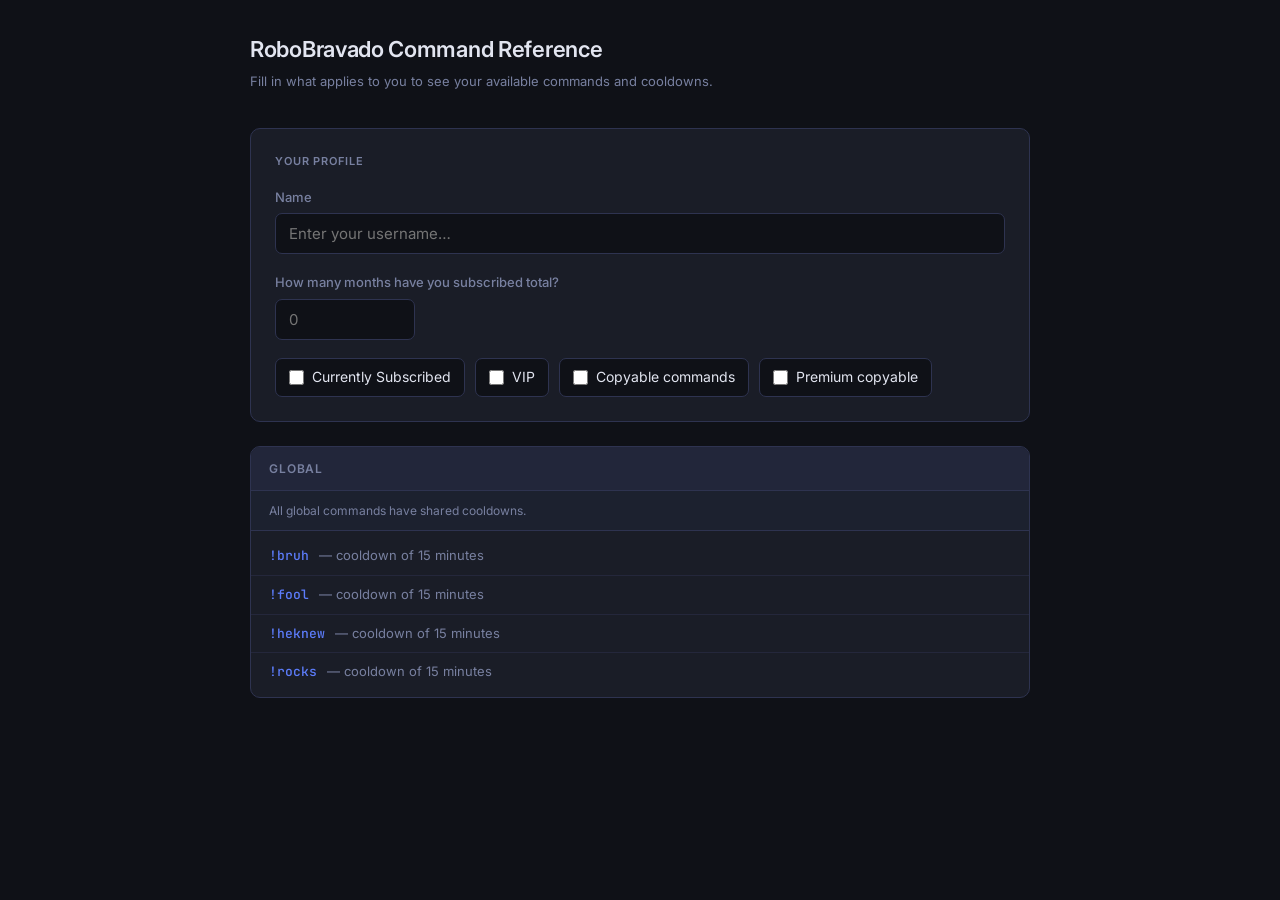
<file: commands/index.html>
<!DOCTYPE html>
<html lang="en">
<head>
<meta charset="UTF-8">
<meta name="viewport" content="width=device-width, initial-scale=1.0">
<title>RoboBravado Command Reference</title>
<link rel="icon" type="image/x-icon" href="robogasm.png">
<link rel="stylesheet" href="commands.css">
</head>
<body>
<div class="page">

  <header>
    <h1>RoboBravado Command Reference</h1>
    <p>Fill in what applies to you to see your available commands and cooldowns.</p>
  </header>

  <div class="card">
    <div class="card-title">Your Profile</div>

    <div class="field">
      <label class="field-label" for="nameInput">Name</label>
      <input type="text" id="nameInput" placeholder="Enter your username…" autocomplete="on" spellcheck="false">
    </div>

    <div class="field">
      <label class="field-label" for="monthsInput">How many months have you subscribed total?</label>
      <input type="number" id="monthsInput" min="0" placeholder="0">
    </div>

    <div class="field">
      <div class="checkboxes" id="roleCheckboxes"></div>
    </div>
  </div>

  <div id="results">
    <div class="placeholder-card">Enter your details above to see your commands.</div>
  </div>

</div>
<script src="commands.js"></script>
</body>
</html>
</file>
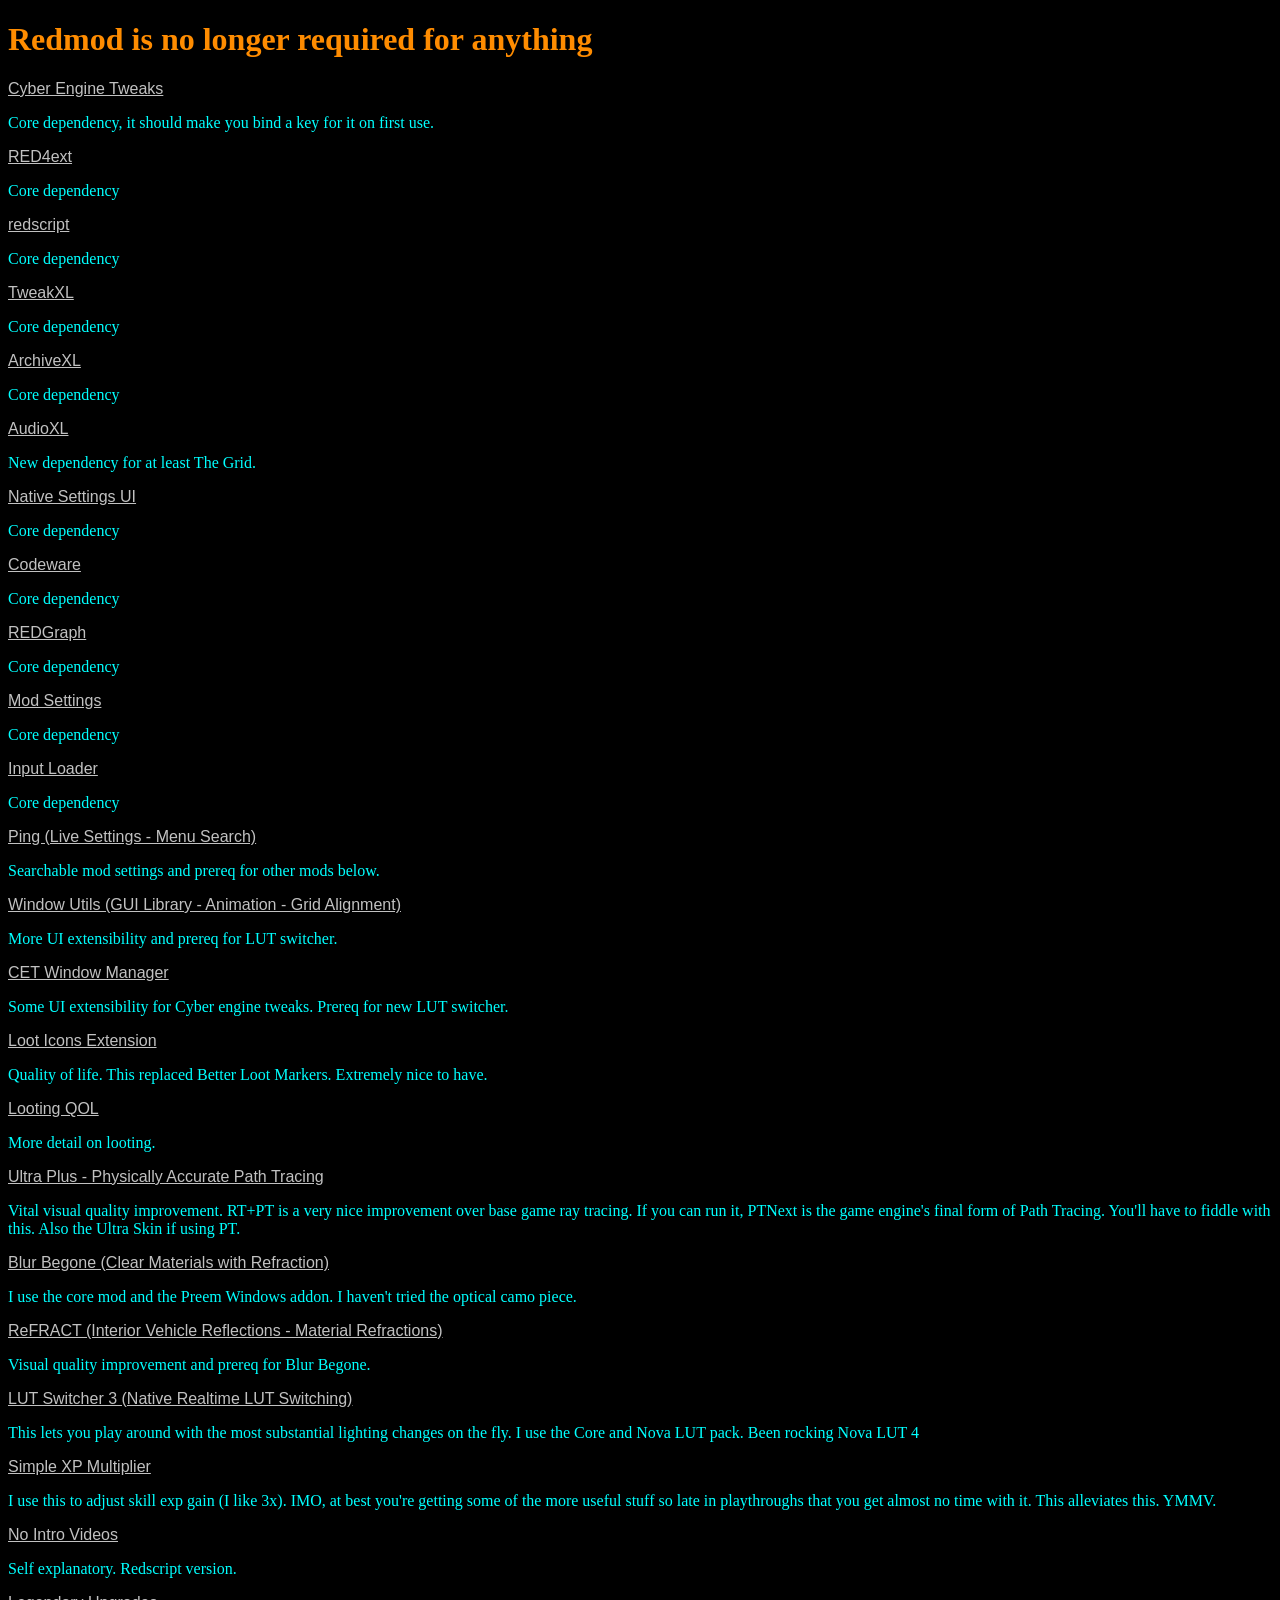
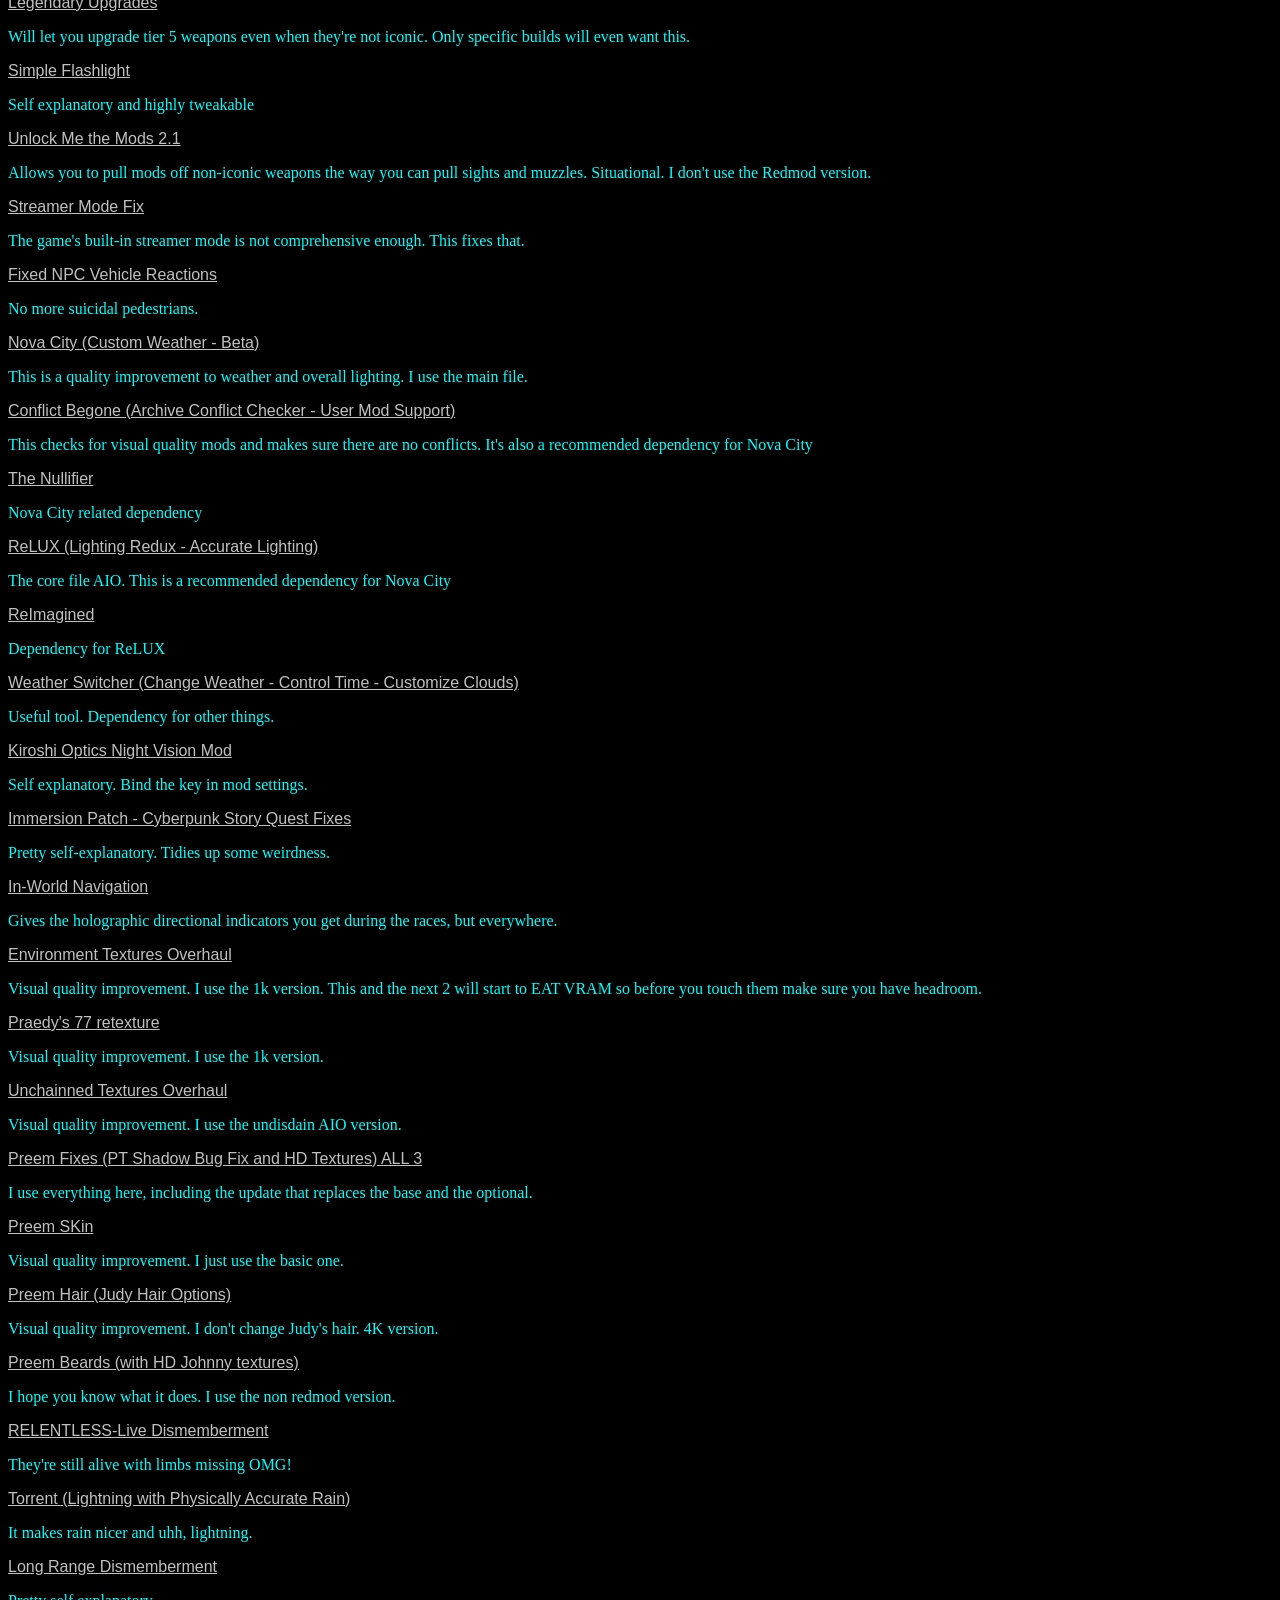
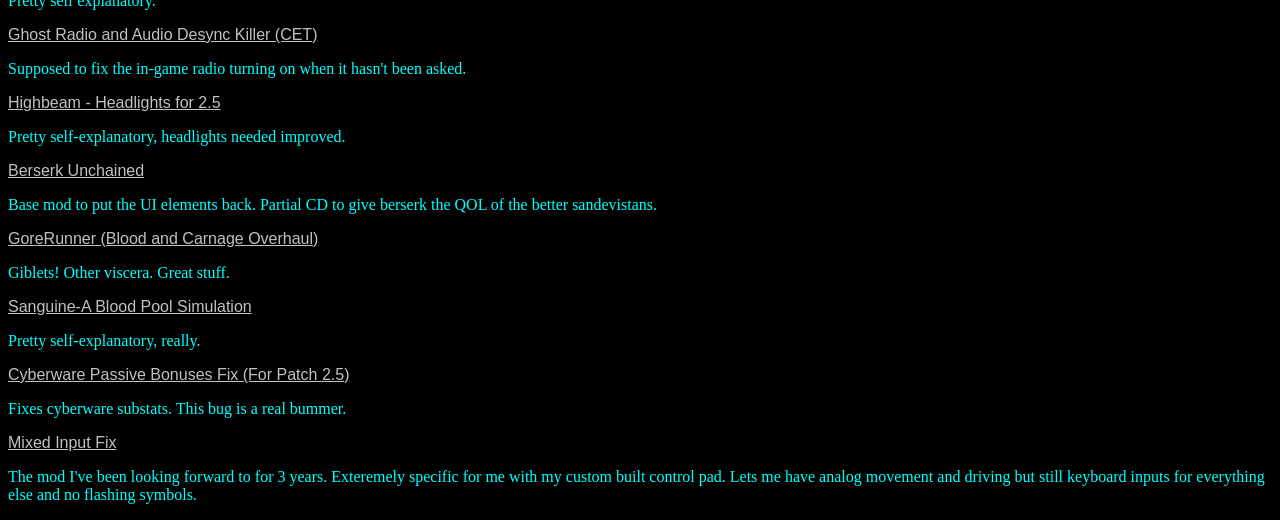
<file: cp2077modlist.html>
<!DOCTYPE html>
<html lang="en">
<head>
    <meta charset="UTF-8">
    <meta name="viewport" content="width=device-width, initial-scale=1.0">
    <title>Robo's Cyberpunk 2077 Mod Selections</title>
    <style>
    body {background-color: black;}
    a {display: block;
        color: #c1c1c1;
        font-family: Arial, Helvetica, sans-serif;}
    p {color:aqua;}
    h1 {color: darkorange;}
    </style>
</head>
<body>
    <h1>Redmod is no longer required for anything</h1>
    <a href="https://www.nexusmods.com/cyberpunk2077/mods/107">Cyber Engine Tweaks</a><p>Core dependency, it should make you bind a key for it on first use.</p>
    <a href="https://www.nexusmods.com/cyberpunk2077/mods/2380">RED4ext</a><p>Core dependency</p>
    <a href="https://www.nexusmods.com/cyberpunk2077/mods/1511">redscript</a><p>Core dependency</p>
    <a href="https://www.nexusmods.com/cyberpunk2077/mods/4197">TweakXL</a><p>Core dependency</p>
    <a href="https://www.nexusmods.com/cyberpunk2077/mods/4198">ArchiveXL</a><p>Core dependency</p>
    <a href="https://www.nexusmods.com/cyberpunk2077/mods/33442">AudioXL</a><p>New dependency for at least The Grid.</p>
    <a href="https://www.nexusmods.com/cyberpunk2077/mods/3518">Native Settings UI</a><p>Core dependency</p>
    <a href="https://www.nexusmods.com/cyberpunk2077/mods/7780">Codeware</a><p>Core dependency</p>
    <a href="https://www.nexusmods.com/cyberpunk2077/mods/34967">REDGraph</a><p>Core dependency</p>
    <a href="https://www.nexusmods.com/cyberpunk2077/mods/4885">Mod Settings</a><p>Core dependency</p>
    <a href="https://www.nexusmods.com/cyberpunk2077/mods/4575">Input Loader</a><p>Core dependency</p>
    <a href="https://www.nexusmods.com/cyberpunk2077/mods/34933">Ping (Live Settings - Menu Search)</a><p>Searchable mod settings and prereq for other mods below.</p>
    <a href="https://www.nexusmods.com/cyberpunk2077/mods/26589">Window Utils (GUI Library - Animation - Grid Alignment)</a><p>More UI extensibility and prereq for LUT switcher.</p>
    <a href="https://www.nexusmods.com/cyberpunk2077/mods/18448">CET Window Manager</a><p>Some UI extensibility for Cyber engine tweaks. Prereq for new LUT switcher.</p>
    <a href="https://www.nexusmods.com/cyberpunk2077/mods/16386">Loot Icons Extension</a><p>Quality of life. This replaced Better Loot Markers. Extremely nice to have.</p>
    <a href="https://www.nexusmods.com/cyberpunk2077/mods/14730">Looting QOL</a><p>More detail on looting.</p>
    <a href="https://www.nexusmods.com/cyberpunk2077/mods/10490">Ultra Plus - Physically Accurate Path Tracing</a><p>Vital visual quality improvement. RT+PT is a very nice improvement over base game ray tracing. If you can run it, PTNext is the game engine's final form of Path Tracing. You'll have to fiddle with this. Also the Ultra Skin if using PT.</p>
    <a href="https://www.nexusmods.com/cyberpunk2077/mods/8105">Blur Begone (Clear Materials with Refraction)</a><p>I use the core mod and the Preem Windows addon. I haven't tried the optical camo piece.</p>
    <a href="https://www.nexusmods.com/cyberpunk2077/mods/34858">ReFRACT (Interior Vehicle Reflections - Material Refractions)</a><p>Visual quality improvement and prereq for Blur Begone.</p>
    <a href="https://www.nexusmods.com/cyberpunk2077/mods/16310">LUT Switcher 3 (Native Realtime LUT Switching)</a><p>This lets you play around with the most substantial lighting changes on the fly. I use the Core and Nova LUT pack. Been rocking Nova LUT 4</p>
    <a href="https://www.nexusmods.com/cyberpunk2077/mods/3136">Simple XP Multiplier</a><p>I use this to adjust skill exp gain (I like 3x). IMO, at best you're getting some of the more useful stuff so late in playthroughs that you get almost no time with it. This alleviates this. YMMV.</p>
    <a href="https://www.nexusmods.com/cyberpunk2077/mods/533">No Intro Videos</a><p>Self explanatory. Redscript version.</p>
    <a href="https://www.nexusmods.com/cyberpunk2077/mods/11475">Legendary Upgrades</a><p>Will let you upgrade tier 5 weapons even when they're not iconic. Only specific builds will even want this.</p>
    <a href="https://www.nexusmods.com/cyberpunk2077/mods/2913">Simple Flashlight</a><p>Self explanatory and highly tweakable</p>
    <a href="https://www.nexusmods.com/cyberpunk2077/mods/9349">Unlock Me the Mods 2.1</a><p>Allows you to pull mods off non-iconic weapons the way you can pull sights and muzzles. Situational. I don't use the Redmod version.</p>
    <a href="https://www.nexusmods.com/cyberpunk2077/mods/23624">Streamer Mode Fix</a><p>The game's built-in streamer mode is not comprehensive enough. This fixes that.</p>
    <a href="https://www.nexusmods.com/cyberpunk2077/mods/19530">Fixed NPC Vehicle Reactions</a><p>No more suicidal pedestrians.</p>
    <a href="https://www.nexusmods.com/cyberpunk2077/mods/12490">Nova City (Custom Weather - Beta)</a><p>This is a quality improvement to weather and overall lighting. I use the main file.</p>
    <a href="https://www.nexusmods.com/cyberpunk2077/mods/21912">Conflict Begone (Archive Conflict Checker - User Mod Support)</a><p>This checks for visual quality mods and makes sure there are no conflicts. It's also a recommended dependency for Nova City</p>
    <a href="https://www.nexusmods.com/cyberpunk2077/mods/23091">The Nullifier</a><p>Nova City related dependency</p>
    <a href="https://www.nexusmods.com/cyberpunk2077/mods/20808">ReLUX (Lighting Redux - Accurate Lighting)</a><p>The core file AIO. This is a recommended dependency for Nova City</p>
    <a href="https://www.nexusmods.com/cyberpunk2077/mods/25845">ReImagined</a><p>Dependency for ReLUX</p>
    <a href="https://www.nexusmods.com/cyberpunk2077/mods/18027">Weather Switcher (Change Weather - Control Time - Customize Clouds)</a><p>Useful tool. Dependency for other things.</p>
    <a href="https://www.nexusmods.com/cyberpunk2077/mods/8326">Kiroshi Optics Night Vision Mod</a><p>Self explanatory. Bind the key in mod settings.</p>
    <a href="https://www.nexusmods.com/cyberpunk2077/mods/29152">Immersion Patch - Cyberpunk Story Quest Fixes</a><p>Pretty self-explanatory. Tidies up some weirdness.</p>
    <a href="https://www.nexusmods.com/cyberpunk2077/mods/4583">In-World Navigation</a><p>Gives the holographic directional indicators you get during the races, but everywhere.</p>
    <a href="https://www.nexusmods.com/cyberpunk2077/mods/13372">Environment Textures Overhaul</a><p>Visual quality improvement. I use the 1k version. This and the next 2 will start to EAT VRAM so before you touch them make sure you have headroom.</p>
    <a href="https://www.nexusmods.com/cyberpunk2077/mods/19626">Praedy's 77 retexture</a><p>Visual quality improvement. I use the 1k version.</p>
    <a href="https://www.nexusmods.com/cyberpunk2077/mods/12854">Unchainned Textures Overhaul</a><p>Visual quality improvement. I use the undisdain AIO version.</p>
    <a href="https://www.nexusmods.com/cyberpunk2077/mods/15800">Preem Fixes (PT Shadow Bug Fix and HD Textures) ALL 3</a><p>I use everything here, including the update that replaces the base and the optional.</p>
    <a href="https://www.nexusmods.com/cyberpunk2077/mods/8157">Preem SKin</a><p>Visual quality improvement. I just use the basic one.</p>
    <a href="https://www.nexusmods.com/cyberpunk2077/mods/8223">Preem Hair (Judy Hair Options)</a><p>Visual quality improvement. I don't change Judy's hair. 4K version.</p>
    <a href="https://www.nexusmods.com/cyberpunk2077/mods/8394">Preem Beards (with HD Johnny textures)</a><p>I hope you know what it does. I use the non redmod version.</p>
    <a href="https://www.nexusmods.com/cyberpunk2077/mods/35703">RELENTLESS-Live Dismemberment</a><p>They're still alive with limbs missing OMG!</p>
    <a href="https://www.nexusmods.com/cyberpunk2077/mods/37031">Torrent (Lightning with Physically Accurate Rain)</a><p>It makes rain nicer and uhh, lightning.</p>
    <a href="https://www.nexusmods.com/cyberpunk2077/mods/37530">Long Range Dismemberment</a><p>Pretty self explanatory.</p>
    <a href="https://www.nexusmods.com/cyberpunk2077/mods/37464">Ghost Radio and Audio Desync Killer (CET)</a><p>Supposed to fix the in-game radio turning on when it hasn't been asked.</p>
    <a href="https://www.nexusmods.com/cyberpunk2077/mods/36088">Highbeam - Headlights for 2.5</a><p>Pretty self-explanatory, headlights needed improved.</p>
    <a href="https://www.nexusmods.com/cyberpunk2077/mods/14203">Berserk Unchained</a><p>Base mod to put the UI elements back. Partial CD to give berserk the QOL of the better sandevistans.</p>
    <a href="https://www.nexusmods.com/cyberpunk2077/mods/24210">GoreRunner (Blood and Carnage Overhaul)</a><p>Giblets! Other viscera. Great stuff.</p>
    <a href="https://www.nexusmods.com/cyberpunk2077/mods/38277">Sanguine-A Blood Pool Simulation</a><p>Pretty self-explanatory, really.</p>
    <a href="https://www.nexusmods.com/cyberpunk2077/mods/37086">Cyberware Passive Bonuses Fix (For Patch 2.5)</a><p>Fixes cyberware substats. This bug is a real bummer.</p>
    <a href="https://www.nexusmods.com/cyberpunk2077/mods/31759">Mixed Input Fix</a><p>The mod I've been looking forward to for 3 years. Exteremely specific for me with my custom built control pad. Lets me have analog movement and driving but still keyboard inputs for everything else and no flashing symbols.</p>
</html>
</file>
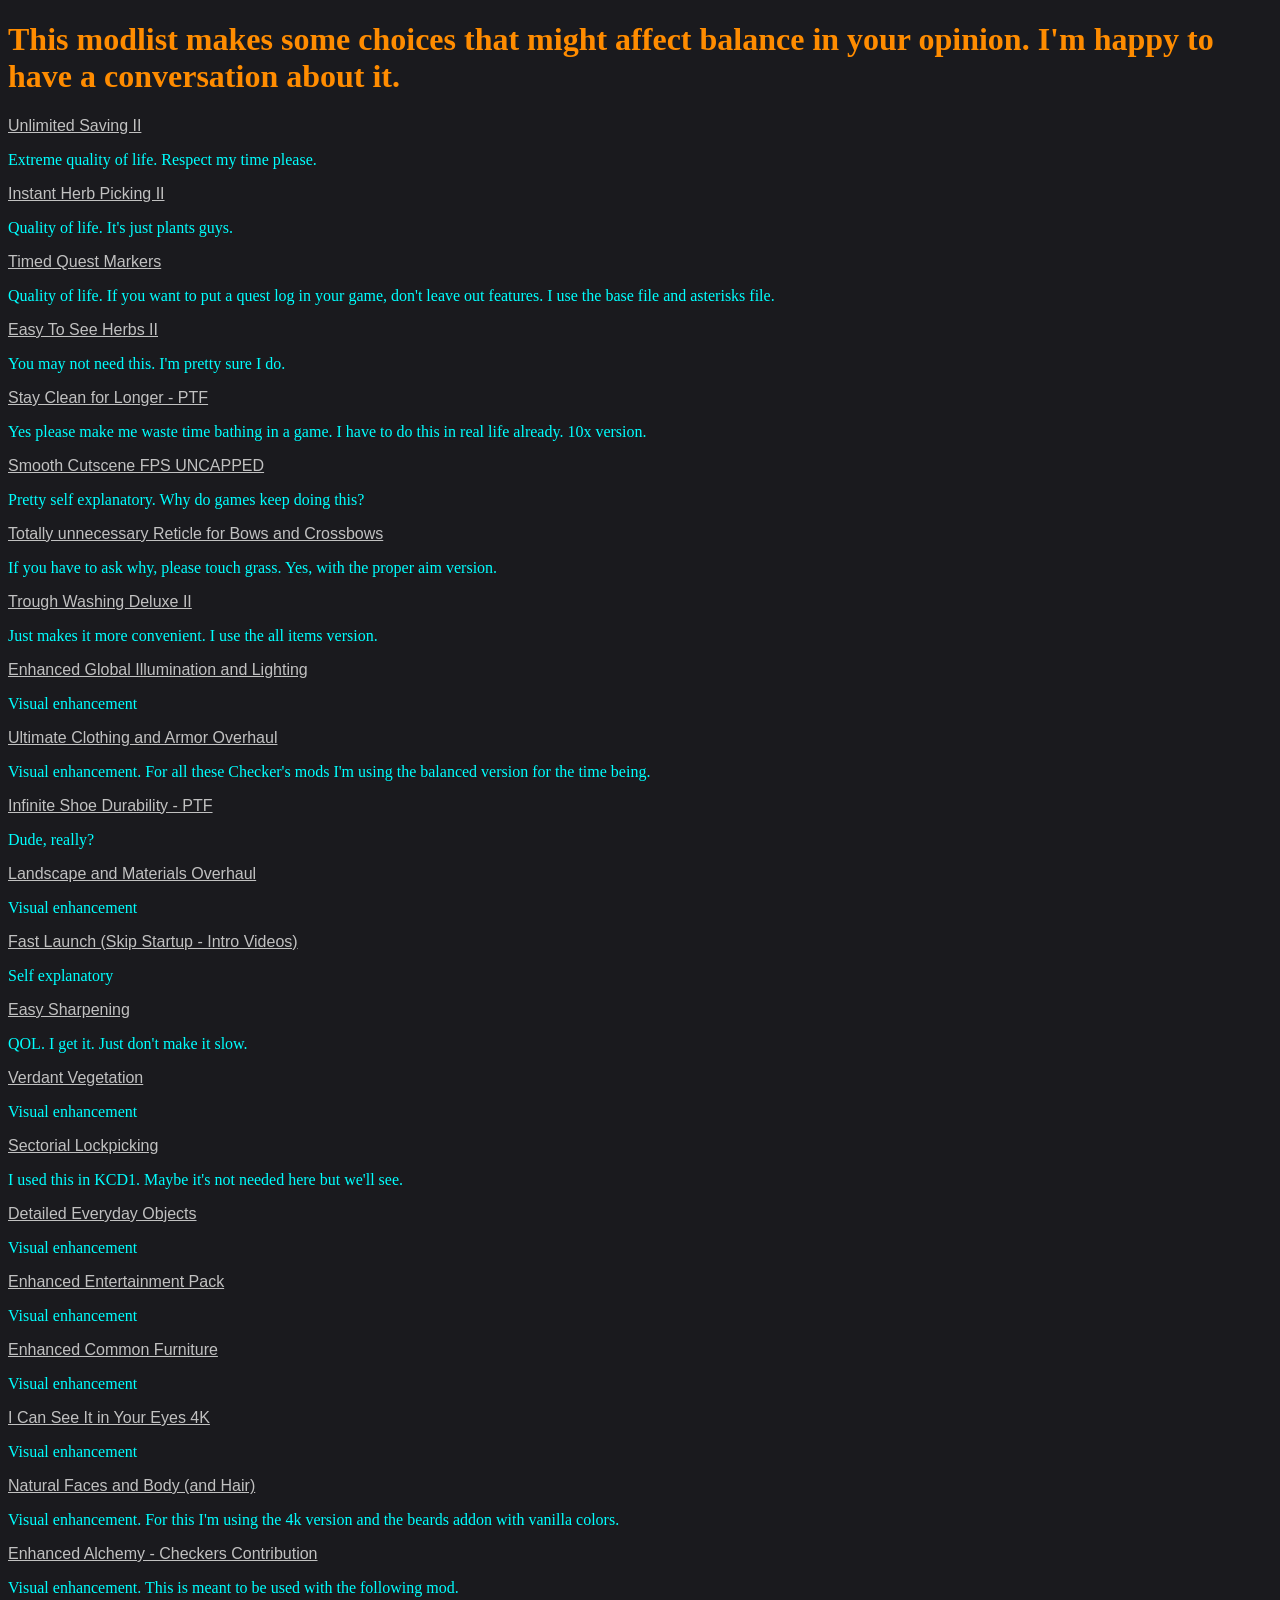
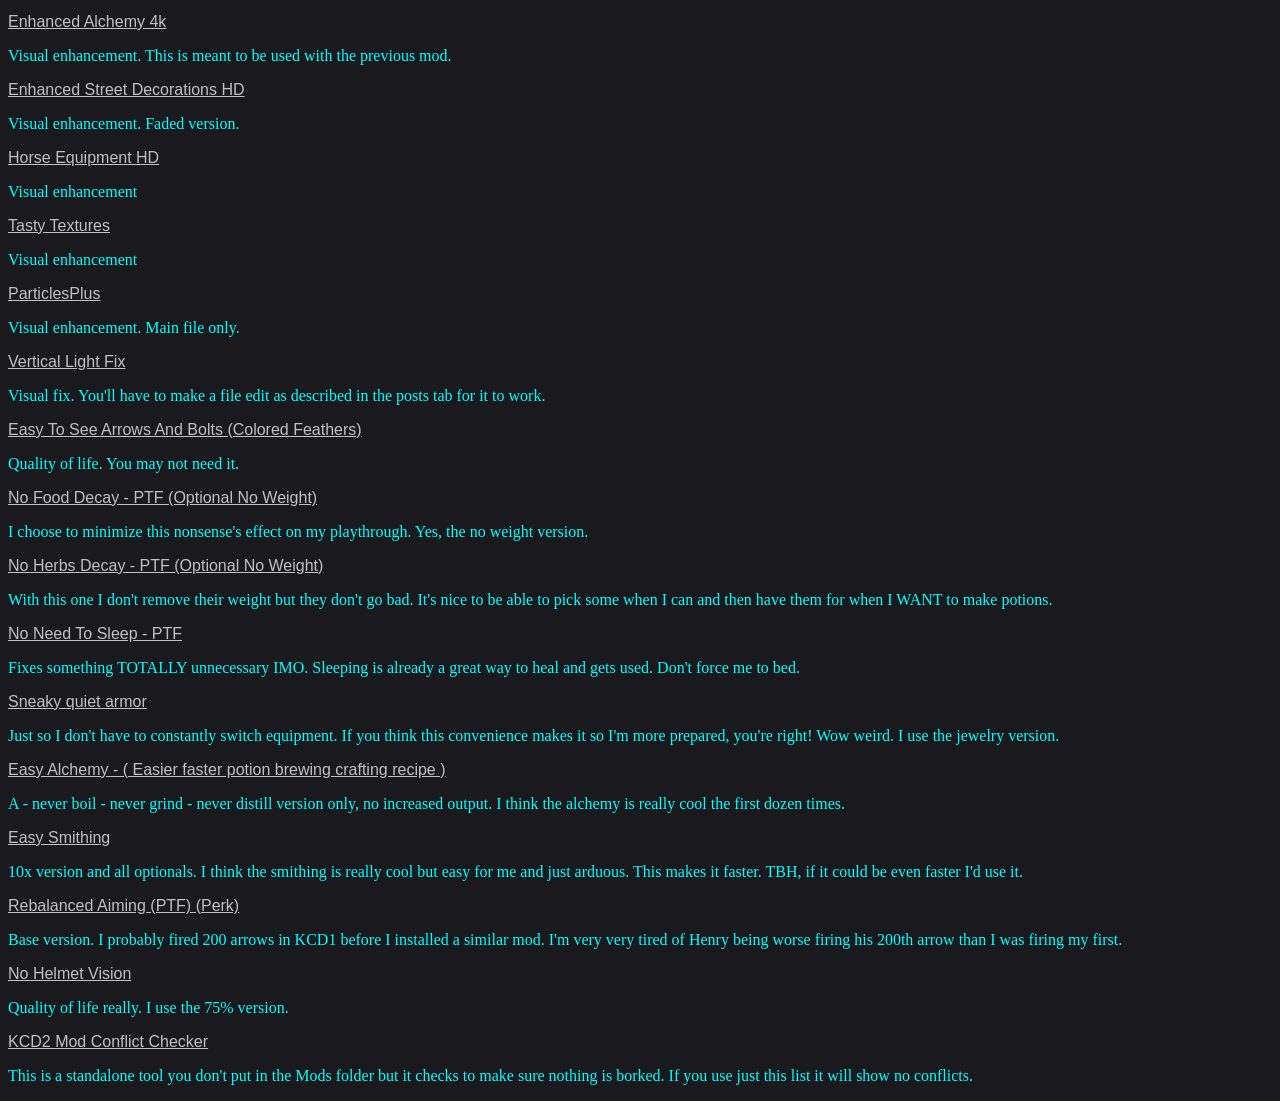
<file: kcd2modlist.html>
<!DOCTYPE html>
<html lang="en">
<head>
    <meta charset="UTF-8">
    <meta name="viewport" content="width=device-width, initial-scale=1.0">
    <title>Robo's Kingdom Come Deliverance 2 Mod Selections</title>
    <style>
    body {background-color: #1a1a1e;}
    a {display: block;
        color: #c1c1c1;
        font-family: Arial, Helvetica, sans-serif;}
    p {color:aqua;}
    h1 {color: darkorange;}
    </style>
</head>
<body>
    <h1>This modlist makes some choices that might affect balance in your opinion. I'm happy to have a conversation about it.</h1>
    <A HREF="https://www.nexusmods.com/kingdomcomedeliverance2/mods/14">Unlimited Saving II</A><p>Extreme quality of life. Respect my time please.</p>
    <A HREF="https://www.nexusmods.com/kingdomcomedeliverance2/mods/32">Instant Herb Picking II</A><p>Quality of life. It's just plants guys.</p>
    <A HREF="https://www.nexusmods.com/kingdomcomedeliverance2/mods/1579">Timed Quest Markers</A><p>Quality of life. If you want to put a quest log in your game, don't leave out features. I use the base file and asterisks file.</p>
    <A HREF="https://www.nexusmods.com/kingdomcomedeliverance2/mods/457">Easy To See Herbs II</A><p>You may not need this. I'm pretty sure I do.</p>
    <A HREF="https://www.nexusmods.com/kingdomcomedeliverance2/mods/59">Stay Clean for Longer - PTF</A><p>Yes please make me waste time bathing in a game. I have to do this in real life already. 10x version.</p>
    <A HREF="https://www.nexusmods.com/kingdomcomedeliverance2/mods/425">Smooth Cutscene FPS UNCAPPED</A><p>Pretty self explanatory. Why do games keep doing this?</p>
    <A HREF="https://www.nexusmods.com/kingdomcomedeliverance2/mods/12">Totally unnecessary Reticle for Bows and Crossbows</A><p>If you have to ask why, please touch grass. Yes, with the proper aim version.</p>
    <A HREF="https://www.nexusmods.com/kingdomcomedeliverance2/mods/67">Trough Washing Deluxe II</A><p>Just makes it more convenient. I use the all items version.</p>
    <A HREF="https://www.nexusmods.com/kingdomcomedeliverance2/mods/942">Enhanced Global Illumination and Lighting</A><p>Visual enhancement</p>
    <A HREF="https://www.nexusmods.com/kingdomcomedeliverance2/mods/591">Ultimate Clothing and Armor Overhaul</A><p>Visual enhancement. For all these Checker's mods I'm using the balanced version for the time being.</p>
    <A HREF="https://www.nexusmods.com/kingdomcomedeliverance2/mods/125">Infinite Shoe Durability - PTF</A><p>Dude, really?</p>
    <A HREF="https://www.nexusmods.com/kingdomcomedeliverance2/mods/521">Landscape and Materials Overhaul</A><p>Visual enhancement</p>
    <A HREF="https://www.nexusmods.com/kingdomcomedeliverance2/mods/26">Fast Launch (Skip Startup - Intro Videos)</A><p>Self explanatory</p>
    <A HREF="https://www.nexusmods.com/kingdomcomedeliverance2/mods/68">Easy Sharpening</A><p>QOL. I get it. Just don't make it slow.</p>
    <A HREF="https://www.nexusmods.com/kingdomcomedeliverance2/mods/897">Verdant Vegetation</A><p>Visual enhancement</p>
    <A HREF="https://www.nexusmods.com/kingdomcomedeliverance2/mods/143">Sectorial Lockpicking</A><p>I used this in KCD1. Maybe it's not needed here but we'll see.</p>
    <A HREF="https://www.nexusmods.com/kingdomcomedeliverance2/mods/1110">Detailed Everyday Objects</A><p>Visual enhancement</p>
    <A HREF="https://www.nexusmods.com/kingdomcomedeliverance2/mods/1204">Enhanced Entertainment Pack</A><p>Visual enhancement</p>
    <A HREF="https://www.nexusmods.com/kingdomcomedeliverance2/mods/984">Enhanced Common Furniture</A><p>Visual enhancement</p>
    <A HREF="https://www.nexusmods.com/kingdomcomedeliverance2/mods/1528">I Can See It in Your Eyes 4K</A><p>Visual enhancement</p>
    <A HREF="https://www.nexusmods.com/kingdomcomedeliverance2/mods/1313">Natural Faces and Body (and Hair)</A><p>Visual enhancement. For this I'm using the 4k version and the beards addon with vanilla colors.</p>
    <A HREF="https://www.nexusmods.com/kingdomcomedeliverance2/mods/1179">Enhanced Alchemy - Checkers Contribution</A><p>Visual enhancement. This is meant to be used with the following mod.</p>
    <A HREF="https://www.nexusmods.com/kingdomcomedeliverance2/mods/1175">Enhanced Alchemy 4k</A><p>Visual enhancement. This is meant to be used with the previous mod.</p>
    <A HREF="https://www.nexusmods.com/kingdomcomedeliverance2/mods/853">Enhanced Street Decorations HD</A><p>Visual enhancement. Faded version.</p>
    <A HREF="https://www.nexusmods.com/kingdomcomedeliverance2/mods/818">Horse Equipment HD</A><p>Visual enhancement</p>
    <A HREF="https://www.nexusmods.com/kingdomcomedeliverance2/mods/787">Tasty Textures</A><p>Visual enhancement</p>
    <A HREF="https://www.nexusmods.com/kingdomcomedeliverance2/mods/1340">ParticlesPlus</A><p>Visual enhancement. Main file only.</p>
    <A HREF="https://www.nexusmods.com/kingdomcomedeliverance2/mods/517">Vertical Light Fix</A><p>Visual fix. You'll have to make a file edit as described in the posts tab for it to work.</p>
    <A HREF="https://www.nexusmods.com/kingdomcomedeliverance2/mods/743">Easy To See Arrows And Bolts (Colored Feathers)</A><p>Quality of life. You may not need it.</p>
    <A HREF="https://www.nexusmods.com/kingdomcomedeliverance2/mods/716">No Food Decay - PTF (Optional No Weight)</A><p>I choose to minimize this nonsense's effect on my playthrough. Yes, the no weight version.</p>
    <A HREF="https://www.nexusmods.com/kingdomcomedeliverance2/mods/717">No Herbs Decay - PTF (Optional No Weight)</A><p>With this one I don't remove their weight but they don't go bad. It's nice to be able to pick some when I can and then have them for when I WANT to make potions.</p>
    <A HREF="https://www.nexusmods.com/kingdomcomedeliverance2/mods/758">No Need To Sleep - PTF</A><p>Fixes something TOTALLY unnecessary IMO. Sleeping is already a great way to heal and gets used. Don't force me to bed.</p>
    <A HREF="https://www.nexusmods.com/kingdomcomedeliverance2/mods/247">Sneaky quiet armor</A><p>Just so I don't have to constantly switch equipment. If you think this convenience makes it so I'm more prepared, you're right! Wow weird. I use the jewelry version.</p>
    <A HREF="https://www.nexusmods.com/kingdomcomedeliverance2/mods/283">Easy Alchemy - ( Easier faster potion brewing crafting recipe )</A><p>A - never boil - never grind - never distill version only, no increased output. I think the alchemy is really cool the first dozen times.</p>
    <A HREF="https://www.nexusmods.com/kingdomcomedeliverance2/mods/83">Easy Smithing</A><p>10x version and all optionals. I think the smithing is really cool but easy for me and just arduous. This makes it faster. TBH, if it could be even faster I'd use it.</p>
    <A HREF="https://www.nexusmods.com/kingdomcomedeliverance2/mods/442">Rebalanced Aiming (PTF) (Perk)</A><p>Base version. I probably fired 200 arrows in KCD1 before I installed a similar mod. I'm very very tired of Henry being worse firing his 200th arrow than I was firing my first.</p>
    <A HREF="https://www.nexusmods.com/kingdomcomedeliverance2/mods/93">No Helmet Vision</A><p>Quality of life really. I use the 75% version.</p>
    <A HREF="https://www.nexusmods.com/kingdomcomedeliverance2/mods/2805">KCD2 Mod Conflict Checker</A><p>This is a standalone tool you don't put in the Mods folder but it checks to make sure nothing is borked. If you use just this list it will show no conflicts.</p>
</body>
</html>
</file>
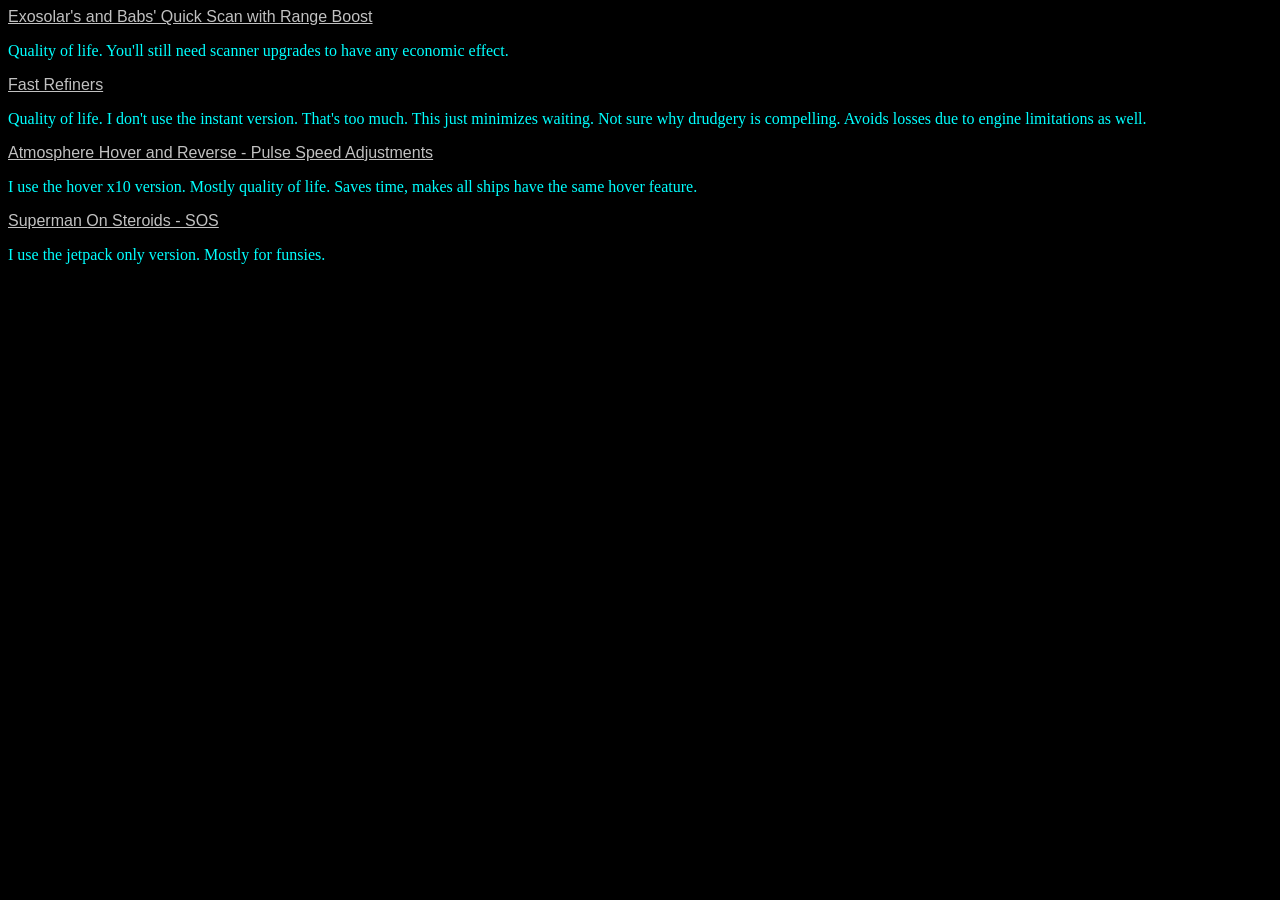
<file: nmsmodlist.html>
<!DOCTYPE html>
<html lang="en">
<head>
    <meta charset="UTF-8">
    <meta name="viewport" content="width=device-width, initial-scale=1.0">
    <title>Robo's Cyberpunk 2077 Mod Selections</title>
    <style>
    body {background-color: black;}
    a {display: block;
        color: #c1c1c1;
        font-family: Arial, Helvetica, sans-serif;}
    p {color:aqua;}
    h1 {color: darkorange;}
    </style>
</head>
<body>
    <a href="https://www.nexusmods.com/nomanssky/mods/1198">Exosolar's and Babs' Quick Scan with Range Boost</a><p>Quality of life. You'll still need scanner upgrades to have any economic effect.</p>
    <a href="https://www.nexusmods.com/nomanssky/mods/2016">Fast Refiners</a><p>Quality of life. I don't use the instant version. That's too much. This just minimizes waiting. Not sure why drudgery is compelling. Avoids losses due to engine limitations as well.</p>
    <a href="https://www.nexusmods.com/nomanssky/mods/688">Atmosphere Hover and Reverse - Pulse Speed Adjustments</a><p>I use the hover x10 version. Mostly quality of life. Saves time, makes all ships have the same hover feature.</p>
    <a href="https://www.nexusmods.com/nomanssky/mods/766">Superman On Steroids - SOS</a><p>I use the jetpack only version. Mostly for funsies.</p>
</body>
</html>
</file>
<file: commands/commands.css>
@import url('https://fonts.googleapis.com/css2?family=Inter:wght@400;500;600&family=JetBrains+Mono:wght@400;500&display=swap');

*, *::before, *::after { box-sizing: border-box; margin: 0; padding: 0; }

:root {
  --bg:        #0f1117;
  --surface:   #1a1d27;
  --surface2:  #22263a;
  --border:    #2e3350;
  --accent:    #5c7cfa;
  --accent-dim:#3a4f9e;
  --text:      #e2e5f0;
  --text-muted:#7880a0;
  --text-dim:  #4a5070;
  --red:       #f06a6a;
  --gold:      #daa520;
  --radius:    10px;
  --font-body: 'Inter', system-ui, sans-serif;
  --font-mono: 'JetBrains Mono', monospace;
}

body {
  background: var(--bg);
  color: var(--text);
  font-family: var(--font-body);
  font-size: 15px;
  line-height: 1.6;
  min-height: 100vh;
  padding: 32px 16px 64px;
}

.page {
  max-width: 780px;
  margin: 0 auto;
}

header { margin-bottom: 36px; }

header h1 {
  font-size: 22px;
  font-weight: 600;
  letter-spacing: -0.3px;
  color: var(--text);
  margin-bottom: 4px;
}

header p {
  font-size: 13px;
  color: var(--text-muted);
}

/* ── Input card ── */
.card {
  background: var(--surface);
  border: 1px solid var(--border);
  border-radius: var(--radius);
  padding: 24px;
  margin-bottom: 24px;
}

.card-title {
  font-size: 11px;
  font-weight: 600;
  letter-spacing: 0.08em;
  text-transform: uppercase;
  color: var(--text-muted);
  margin-bottom: 16px;
}

.field { margin-bottom: 18px; }
.field:last-child { margin-bottom: 0; }

label.field-label {
  display: block;
  font-size: 13px;
  font-weight: 500;
  color: var(--text-muted);
  margin-bottom: 6px;
}

input[type="text"],
input[type="number"] {
  width: 100%;
  background: var(--bg);
  border: 1px solid var(--border);
  border-radius: 7px;
  padding: 10px 13px;
  font-family: var(--font-body);
  font-size: 15px;
  color: var(--text);
  outline: none;
  transition: border-color 0.15s;
}

input[type="text"]:focus,
input[type="number"]:focus { border-color: var(--accent); }

input[type="number"] { width: 140px; }

/* ── Checkboxes ── */
.checkboxes {
  display: flex;
  flex-wrap: wrap;
  gap: 10px;
}

.check-label {
  display: flex;
  align-items: center;
  gap: 8px;
  font-size: 14px;
  cursor: pointer;
  color: var(--text);
  background: var(--bg);
  border: 1px solid var(--border);
  border-radius: 7px;
  padding: 7px 13px;
  user-select: none;
  transition: border-color 0.15s, background 0.15s;
}

.check-label:hover { border-color: var(--accent-dim); }

.check-label input[type="checkbox"] {
  width: 15px;
  height: 15px;
  accent-color: var(--accent);
  cursor: pointer;
}

.check-label.active {
  border-color: var(--accent);
  background: rgba(92, 124, 250, 0.08);
}

/* ── Results ── */
#results {
  display: flex;
  flex-direction: column;
  gap: 20px;
}

.result-section {
  background: var(--surface);
  border: 1px solid var(--border);
  border-radius: var(--radius);
  overflow: hidden;
}

.result-section-header {
  padding: 12px 18px;
  background: var(--surface2);
  border-bottom: 1px solid var(--border);
  font-size: 12px;
  font-weight: 600;
  letter-spacing: 0.07em;
  text-transform: uppercase;
  color: var(--text-muted);
  display: flex;
  align-items: center;
  gap: 8px;
}

.section-badge {
  display: inline-block;
  background: var(--accent-dim);
  color: #c0ccff;
  font-size: 10px;
  font-weight: 600;
  border-radius: 4px;
  padding: 1px 6px;
  letter-spacing: 0.06em;
}

.result-note {
  padding: 10px 18px;
  font-size: 12px;
  color: var(--text-muted);
  border-bottom: 1px solid var(--border);
  background: rgba(92,124,250,0.04);
}

.command-list {
  list-style: none;
  padding: 6px 0;
}

.command-list li {
  display: flex;
  align-items: baseline;
  gap: 10px;
  padding: 8px 18px;
  border-bottom: 1px solid rgba(46,51,80,0.5);
  font-size: 14px;
}

.command-list li:last-child { border-bottom: none; }

.cmd {
  font-family: var(--font-mono);
  font-size: 13px;
  font-weight: 500;
  color: var(--accent);
  white-space: nowrap;
  flex-shrink: 0;
}

.cmd.red { color: var(--red); }
.cmd.gold { color: var(--gold); }

.cooldown {
  color: var(--text-muted);
  font-size: 13px;
}

.empty-note {
  padding: 14px 18px;
  font-size: 13px;
  color: var(--text-dim);
  font-style: italic;
}

.placeholder-card {
  background: var(--surface);
  border: 1px dashed var(--border);
  border-radius: var(--radius);
  padding: 32px;
  text-align: center;
  color: var(--text-dim);
  font-size: 13px;
}
</file>
